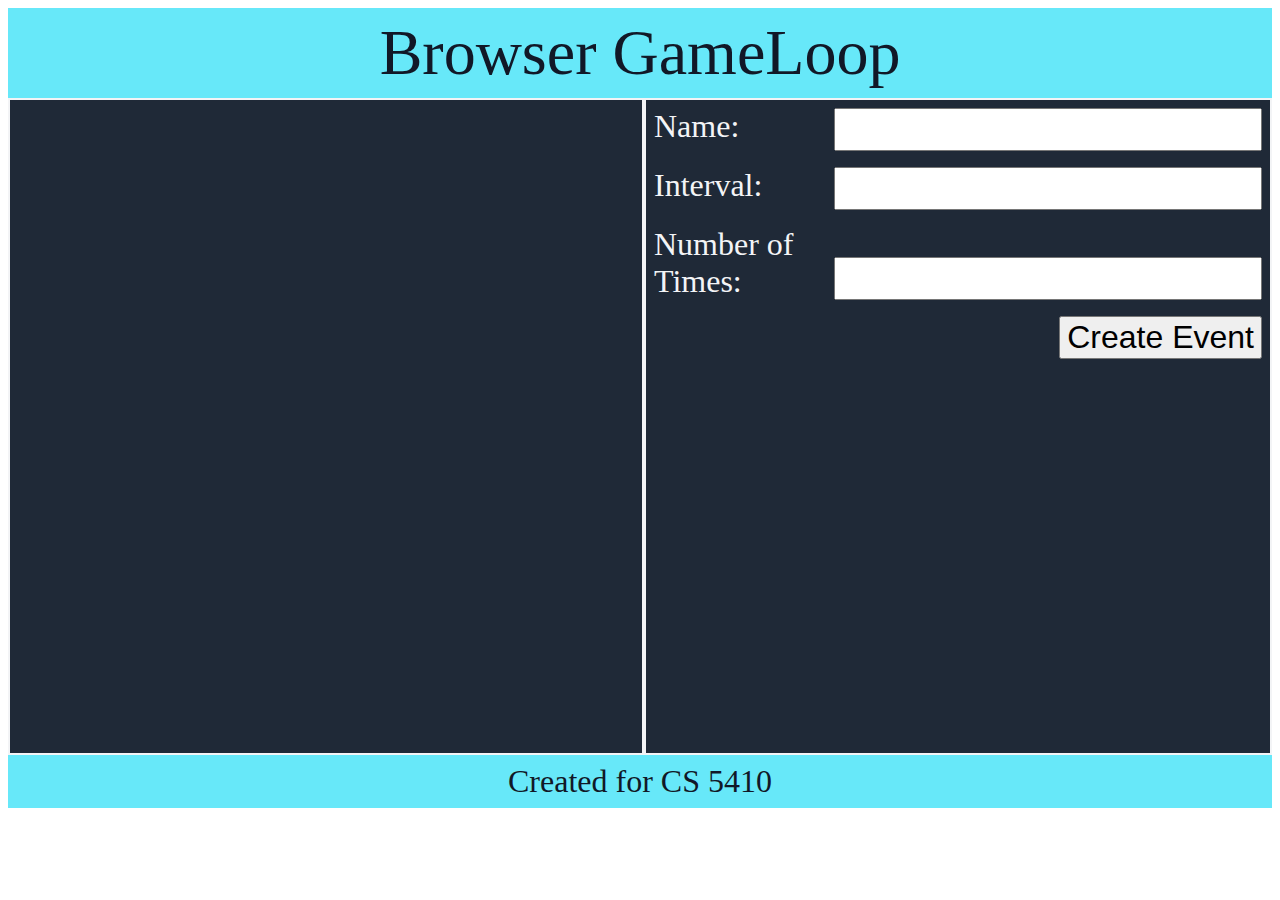
<file: assn1/index.html>
<!DOCTYPE html>
<html lang="en">
  <head>
    <meta charset="UTF-8">
    <meta name="viewport" content="width=device-width, initial-scale=1.0">
    <meta http-equiv="X-UA-Compatible" content="ie=edge">
    <title>Game Dev Assn1</title>
    <link rel="stylesheet" href="style.css">
  </head>
  <body>
    <div class="container">
      <div class="title">
        <span>Browser GameLoop</span>
      </div>

      <div class="main">
        <div class="eventsContainer" id="EventContainer">
        </div>
        <div class="controls">
          <div class="controlBlock">
            <span class="label">Name:</span>
            <input class="input" id="NameInput" type="text"/>
          </div>
          <div class="controlBlock">
            <span class="label">Interval:</span>
            <input class="input" id="IntervalInput" type="number"/>
          </div>
          <div class="controlBlock">
            <span class="label">Number of Times:</span>
            <input class="input" id="NOTInput" type="number"/>
          </div>
          <button class="button" id="Button">Create Event</button>
        </div>
      </div>

      <div class="footer"> Created for CS 5410</div>
    </div>
	  <script src="script.js"></script>
  </body>
</html>
</file>
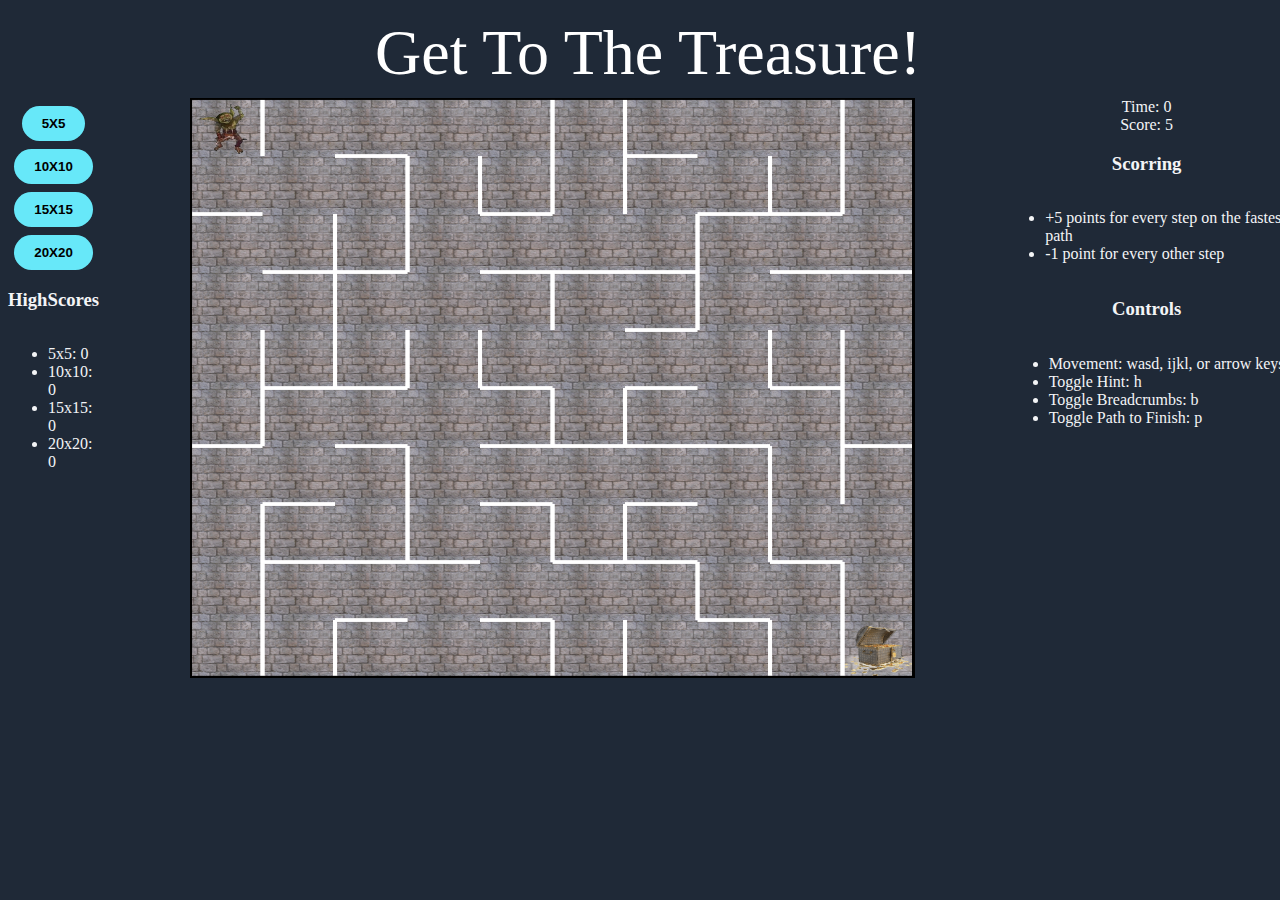
<file: assn2/index.html>
<!DOCTYPE html>
<html lang="en">
  <head>
    <meta charset="UTF-8">
    <meta name="viewport" content="width=device-width, initial-scale=1.0">
    <meta http-equiv="X-UA-Compatible" content="ie=edge">
    <title>Assignment 2</title>
    <link rel="stylesheet" href="style.css">
  </head>
  <body class="container" onload = "initialize()">
      <div class="title">
        <span>Get To The Treasure!</span>
      </div>

      <div class="uiContainer">

        <div class="sizeToggle">
          <button id="5Button" class="button">5x5</button>
          <button id="10Button" class="button">10x10</button>
          <button id="15Button" class="button">15x15</button>
          <button id="20Button" class="button">20x20</button>
          <h3>HighScores</h3>
          <ul class="highScoreList">
            <li>5x5: <span id="5HS">0</span></li>
            <li>10x10: <span id="10HS">0</span></li>
            <li>15x15: <span id="15HS">0</span></li>
            <li>20x20: <span id="20HS">0</span></li>
          </ul>
        </div>
  
        <div class="canvasContainer">
          <canvas id = "canvas-main" width = "1000" height = "1000" style = "width: 80%; height: 80%"></canvas>
        </div>
  
        <div class="textContainer">
          <span>Time: <span id="timeValue">0</span></span>
          <span>Score: <span id="scoreValue">0</span></span>
          <h3>Scorring</h3>
          <ul>
            <li>+5 points for every step on the fastest path</li>
            <li>-1 point for every other step</li>
          </ul>
          <h3>Controls</h3>
          <ul>
            <li>Movement: wasd, ijkl, or arrow keys</li>
            <li>Toggle Hint: h</li>
            <li>Toggle Breadcrumbs: b</li>
            <li>Toggle Path to Finish: p</li>
            <!-- <li>Reset the current maze: r</li> -->
          </ul>
        </div>
      </div>

	  <script src="scripts/script.js"></script>
    <script src="scripts/maze.js"></script>
    <script src="scripts/renderer.js"></script>
  </body>
</html>
</file>
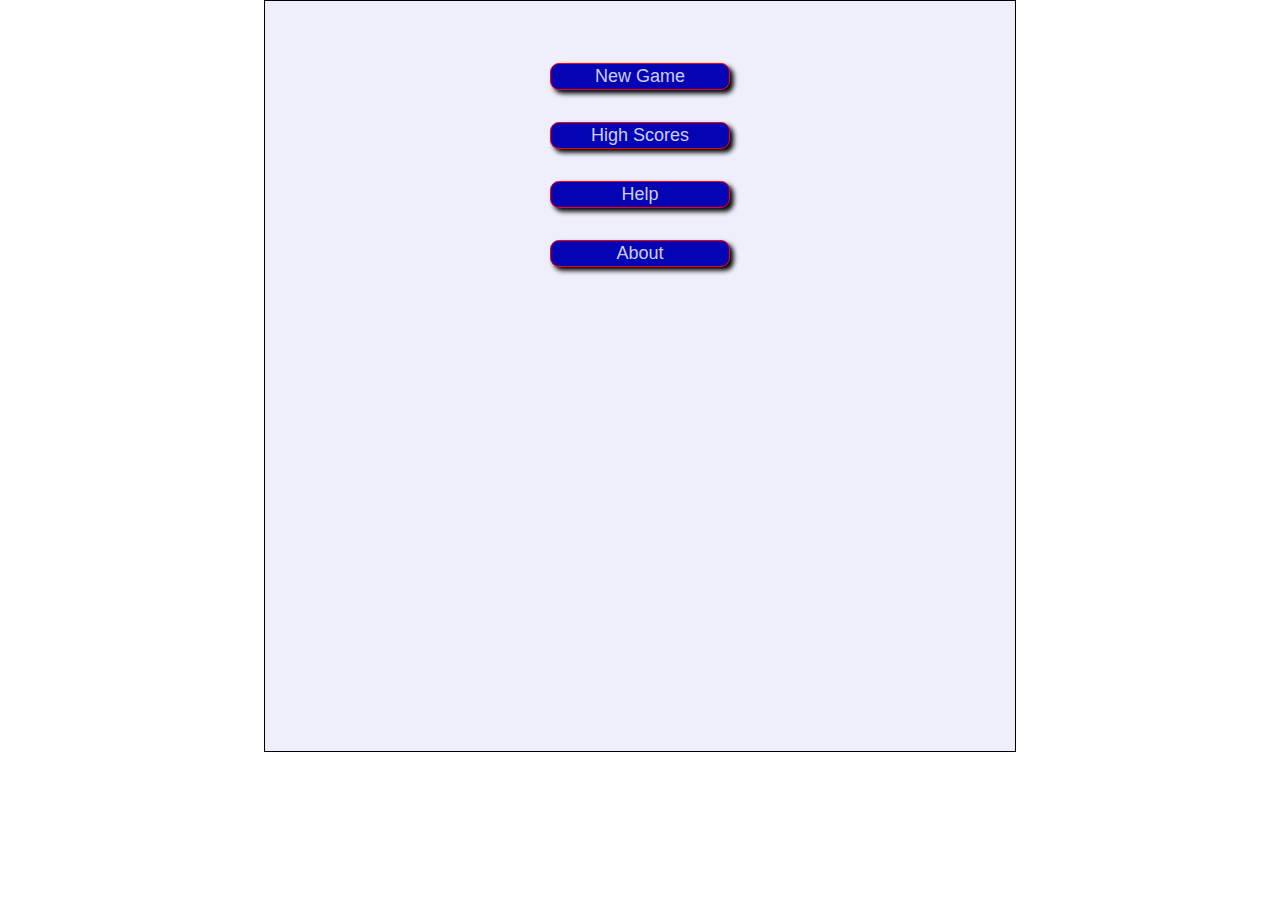
<file: assn3/index.html>
<!DOCTYPE HTML>
<html lang = "en-US">
<head>
    <meta charset = "UTF-8">
    <title>Breakout</title>
    
    <link rel = "stylesheet" type = "text/css" href = "styles/game.css">
</head>
<body onload = "MyGame.game.initialize();">
    <div id = "game">
        <div id = "main-menu" class = "screen">
            <ul class = "menu">
                <li><button id = "id-new-game">New&nbsp;Game</button></li>
                <li><button id = "id-high-scores">High&nbsp;Scores</button></li>
                <li><button id = "id-help">Help</button></li>
                <li><button id = "id-about">About</button></li>
            </ul>
        </div>
        <div id = "game-play" class = "screen">
            <canvas id = "id-canvas" width = "1000" height = "1000"></canvas>
        </div>

        <div id = "pause" class = "screen">
            <ul class = "menu">
                <li><button id = "exit-game">Exit</button></li>
                <li><button id = "continue">Continue</button></li>
            </ul>
        </div>

        <div id = "high-scores" class = "screen">
            <h1>High Scores</h1>
            <ol>
                <li id="score1">---</li>
                <li id="score2">---</li>
                <li id="score3">---</li>
                <li id="score4">---</li>
                <li id="score5">---</li>
            </ol>
            <ul class = "menu">
                <li><button id = "id-high-scores-back">Back</button></li>
                <li><button id = "high-scores-clear">Clear Highscores</button></li>
            </ul>
        </div>
        <div id = "help" class = "screen">
            <h1>Help</h1>
            <p>This is some help on how to play the game</p>
            <ul class = "menu">
                <li><button id = "id-help-back">Back</button></li>
            </ul>
        </div>
        <div id = "about" class = "screen">
            <h1>About</h1>
            <p>Developed by</p>
            <p>Tom Lau</p>
            <ul class = "menu">
                <li><button id = "id-about-back">Back</button></li>
            </ul>
        </div>
    </div>

    <script>
        let MyGame = {
            screens : {},
            input: {},
            objects: {},
            render: []
        };
    </script>
    <script src = "scripts/input-keyboard.js"></script>
    <script src = "scripts/render/core.js"></script>

    <script src = "scripts/game.js"></script>
    <script src = "scripts/mainmenu.js"></script>
    <script src = "scripts/gameplay.js"></script>
    <script src = "scripts/highscores.js"></script>
    <script src = "scripts/help.js"></script>
    <script src = "scripts/about.js"></script>

    <script src = "scripts/pause.js"></script>

    <script src = "scripts/paddle.js"></script>
    <script src = "scripts/ball.js"></script>
    <script src = "scripts/brick.js"></script>
    <script src = "scripts/particles.js"></script>
    <script src = "scripts/storage.js"></script>

</body>
</html>
</file>
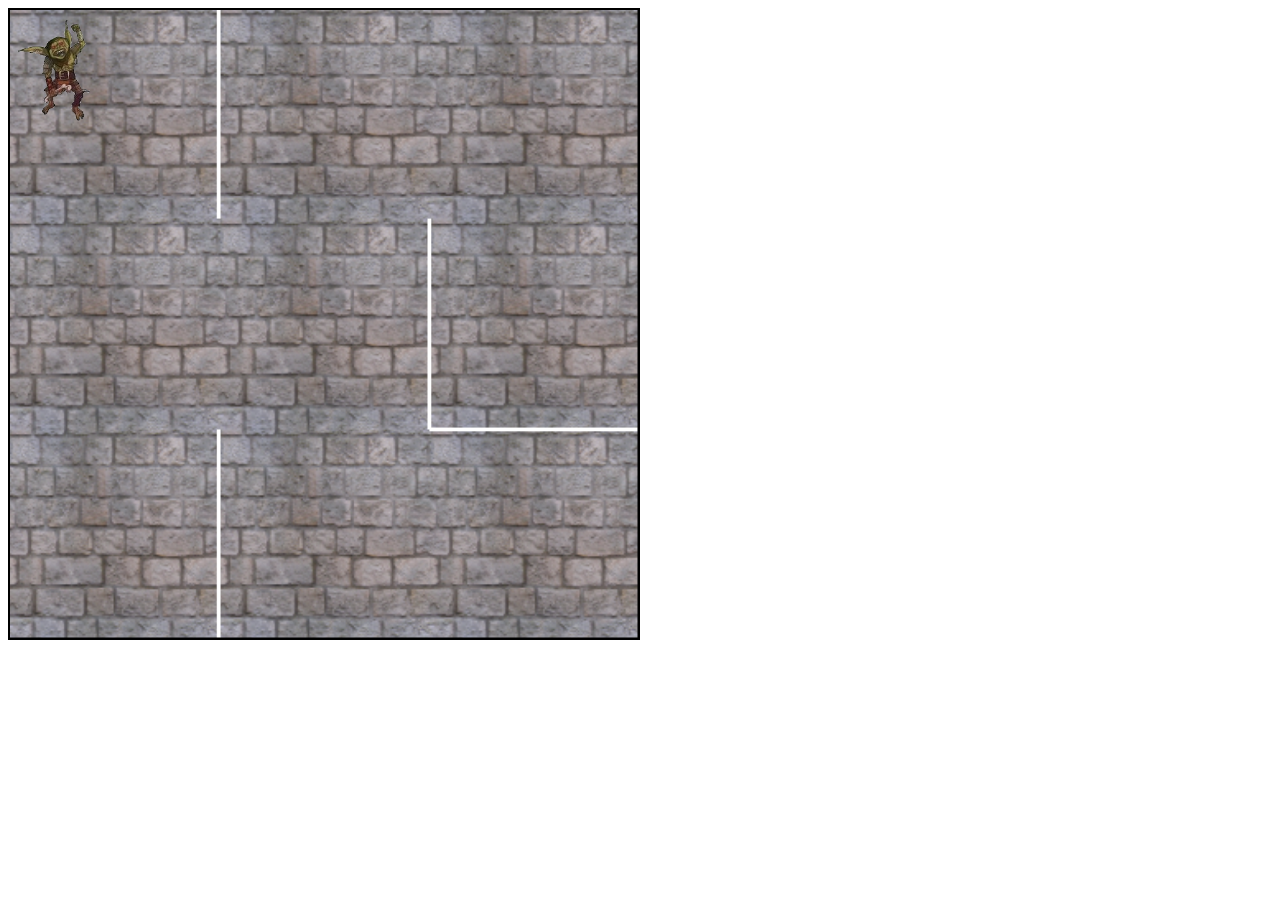
<file: Sample code/HalfMaze/index.html>
<!DOCTYPE html>
<html lang = "en-US">
<head>
    <meta charset = "UTF-8">
    <title>Simple Maze Demo</title>
    <script src = "main.js"></script>
</head>
<body onload = "initialize()">
    <canvas id = "canvas-main" width = "1000" height = "1000" style = "width: 50%; height: 50%"></canvas>
</body>
</html>
</file>
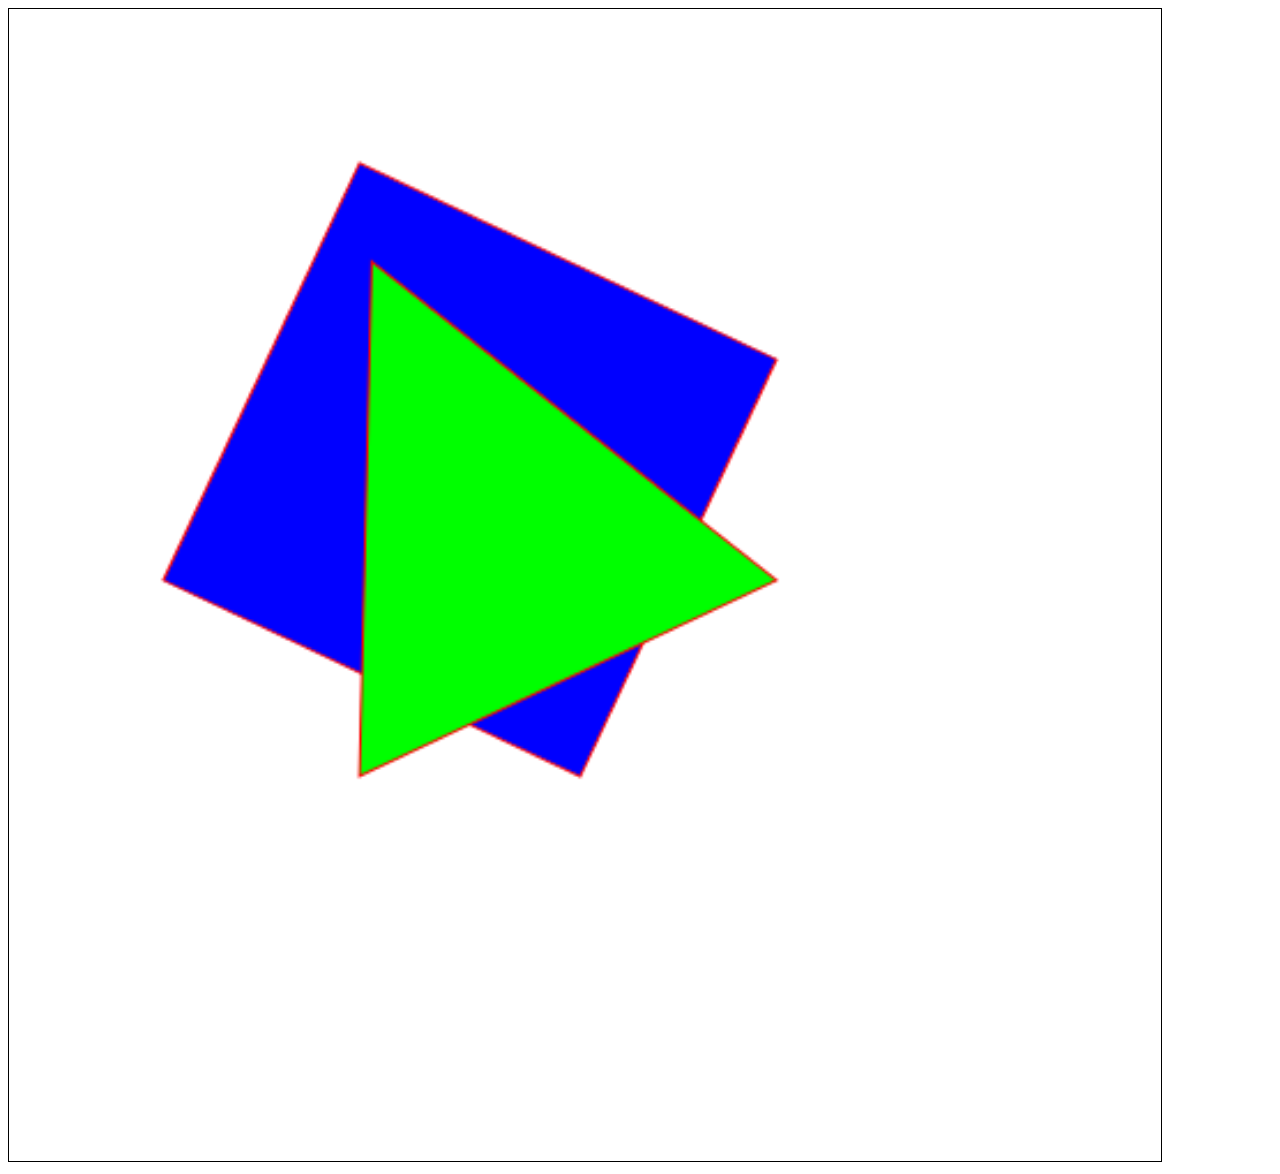
<file: Sample code/Rendering - Shapes/index.html>
<!DOCTYPE HTML>
<html lang = "en-US">
<head>
    <meta charset = "UTF-8">
    <title>Canvas Rendering - Shapes</title>
</head>
<body>
    <canvas id = "id-canvas"
        width = "500" height = "500"
        style = "width: 90vw; height: 90vw; border-style: solid; border-width: 1px">
    </canvas>

    <script>
        var MyGame = {};
    </script>
    <script src = "scripts/renderer.js"></script>
    <script src = "scripts/driver.js"></script>
</body>
</html>
</file>
<file: assn1/style.css>
.container {
  background-color: #1F2937;
  color: #F3F4F6;
  display: flex;
  flex-direction: column;
  height: 800px;
}

.title {
  text-align: center;
  background-color: #67E8F9;
  color: #111827;
  font-size: 64px;
  padding: 8px;
}

.main{
  display: flex;
  flex-direction: row;
  height: 680px
}

.eventsContainer{
  border: 2px solid #F3F4F6;
  width: 50%;
  font-size: 32px;
  white-space: pre-line;
  /* overflow: scroll; */
  overflow: hidden;
}


.controls{
  border: 2px solid #F3F4F6;
  width: 50%;
  display: flex;
  flex-direction: column;
  flex: 1;
}

.controlBlock{
  padding: 8px;
  display: flex;
  justify-items: flex-end;
}

.label{
  font-size: 32px;
  flex: 1;
}

.input {
  font-size: 32px;
  align-self: flex-end;
}


.button{
  margin: 8px;
  font-size: 32px;
  align-self: flex-end;
}

.footer {
  text-align: center;
  font-size: 32px;
  background-color: #67E8F9;
  color: #111827;
  padding: 8px;
}
</file>
<file: assn2/style.css>
.container {
  background-color: #1F2937;
  color: #F3F4F6;
  display: flex;
  flex-direction: column;
  height: 100%;
  width: 100%;
  overflow: hidden;
}

.title {
  text-align: center;
  /* background-color: #67E8F9; */
  color: white;
  font-size: 64px;
  padding: 8px;
}

.main{
  display: flex;
  flex-direction: row;
  height: 680px
}

.uiContainer {
    display: flex;
    /* flex-grow: 1; */
}

.textContainer {
  display: flex;
  flex-direction: column;
  align-items: center;
  flex-grow: 1;
}

.canvasContainer {
  display: flex;
  flex-direction: column;
  align-items: center;
  flex-grow: 1;
}

.sizeToggle {
  display: flex;
  flex-direction: column;
  align-items: center;
  flex-grow: 1;
}

.button {
  background-color: #67E8F9;
  color:black;
  border-radius: 20px;
  padding: 10px 20px;
  text-transform: uppercase;
  font-weight: bold;
  border: none;
  cursor: pointer;
  margin-top: 8px;
}
</file>
<file: assn3/styles/game.css>
body {
    margin: 0;
}

#game {
    margin: auto;
    display: block;
    width: 750px;
    height: 750px;
    border-style: solid;
    border-width: 1px;
    background-color: rgb(239,239,251);
    font-size: 40px;
}

#game .screen {
    width: 100%;
    height: 100%;
    display: none;
}

#game .screen.active {
    display: block;
}

#main-menu {
    padding-top: 1em;
    cursor: pointer;
    font-size: 0.75em;
}

ul.menu {
    text-align: center;
    padding: 0;
    margin: 0;
    list-style: none;
}

ul.menu li {
    margin: 0.8em 0;
}

ul.menu li button {
    font-family: Arial, sans-serif;
    font-size: 0.6em;
    color: #CECEF6;
    width: 10em;
    height: 1.5em;
    background: #0404B4;
    border: 0.1em solid rgb(255, 0, 0);
    border-radius: 0.5em;
    box-shadow: 0.2em 0.2em 0.3em rgb(0, 0, 0);
}

ul.menu li button:hover {
    background: #2E2EFE;
}

ul.menu li button:active {
    color: #CECEF6;
    background: rgb(0, 0, 0);
}

#game div h1 {
    font-size: 1em;
    text-align: center;
}

#high-scores ol {
    text-align: center;
    padding: 0;
    margin: 0;
    list-style: none;
}

#game div p {
    font-size: 0.5em;
}

#about p {
    text-align: center;
}

#game .modal {
    visibility: hidden;
    background-color: #2E2EFE;
}
</file>
